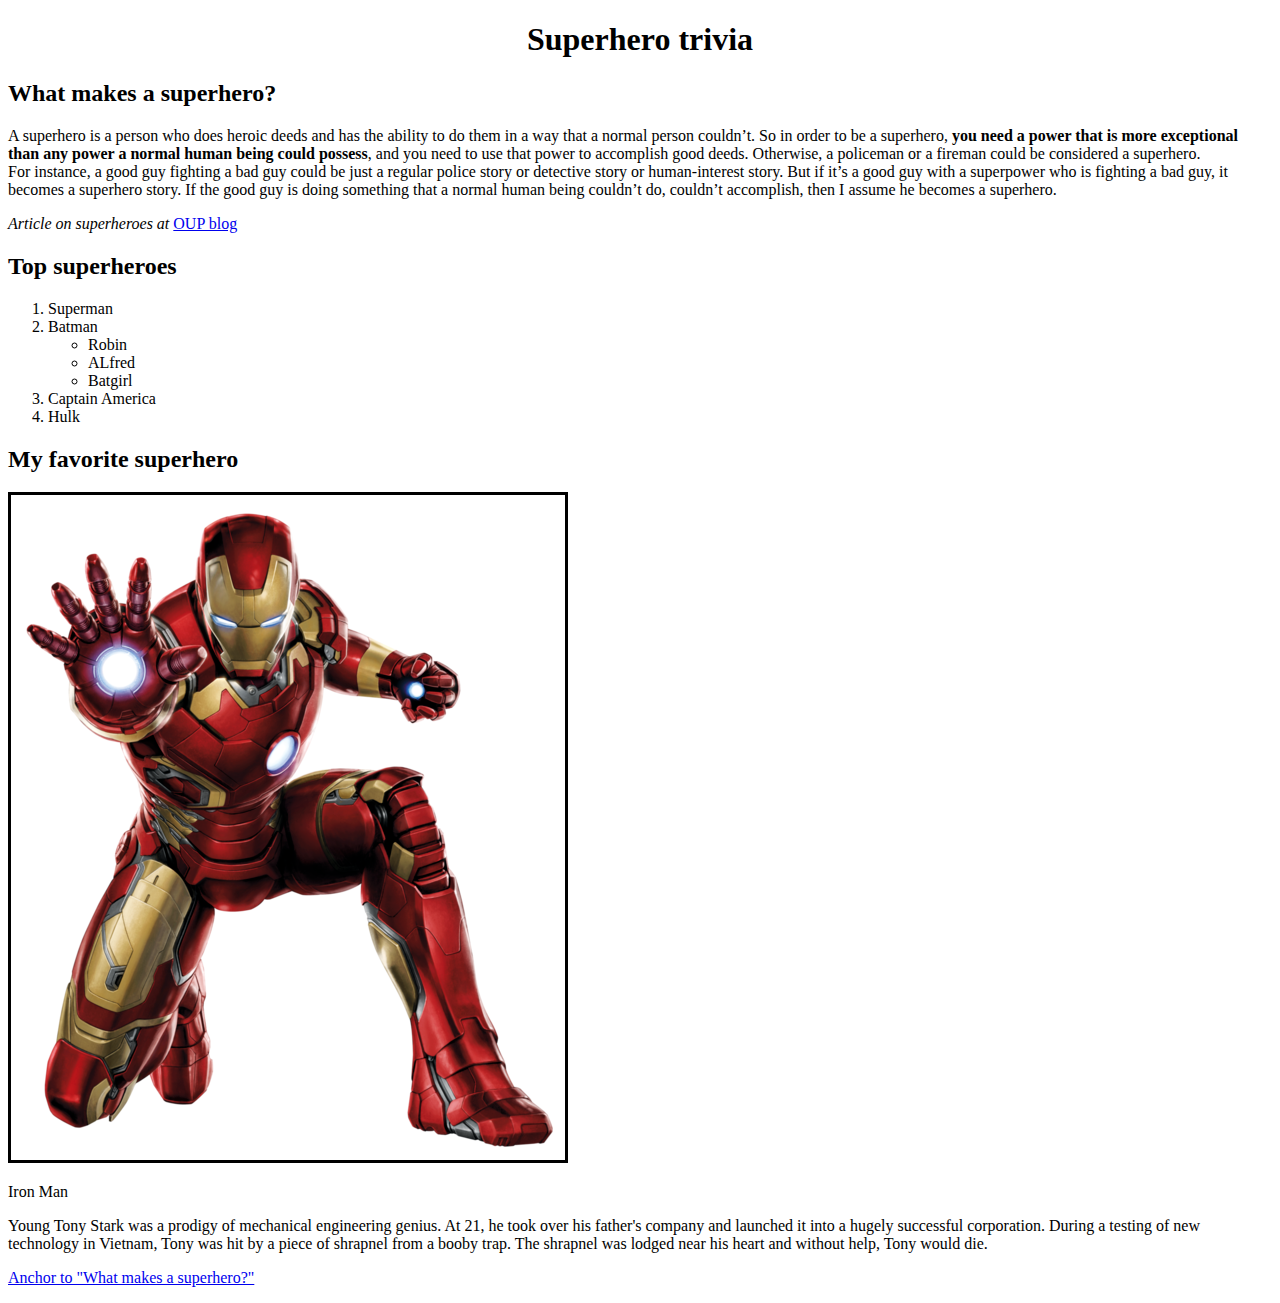
<file: t00/index.html>
<!doctype html>
<html>
<head>
	<meta charset="utf-8"> 
	<title>t00</title>
</head>
<body>
	<h1 align="center">Superhero trivia</h1>
	<h2 id="anchor">What makes a superhero?</h2>
		<p>A superhero is a person who does heroic deeds and has the ability to do them in a way that a normal person couldn’t. So in order to be a superhero, <b>you need a power that is more exceptional than any power a normal human being could possess</b>, and you need to use that power to accomplish good deeds. Otherwise, a policeman or a fireman could be considered a superhero.<br>For instance, a good guy fighting a bad guy could be just a regular police story or detective story or human-interest story. But if it’s a good guy with a superpower who is fighting a bad guy, it becomes a superhero story. If the good guy is doing something that a normal human being couldn’t do, couldn’t accomplish, then I assume he becomes a superhero.</p>
		<p><i>Article on superheroes at</i> <a href="https://blog.oup.com/2018/11/stan-lee-what-is-a-superhero">OUP blog</a></p>
	<h2>Top superheroes</h2>
		<ol>
			<li>Superman</li>
			<li>Batman
				<ul>
					<li>Robin</li>
					<li>ALfred</li>
					<li>Batgirl</li>
				</ul>
			</li>
			<li>Captain America</li>
			<li>Hulk</li>
		</ol>
	<h2>My favorite superhero</h2>
		<p><img src="assets/images/t00.png" alt="iron_man" border="3px"><p>Iron Man</p></p>
		<p>Young Tony Stark was a prodigy of mechanical engineering genius. At 21, he took over his father's company and launched it into a hugely successful corporation. During a testing of new technology in Vietnam, Tony was hit by a piece of shrapnel from a booby trap. The shrapnel was lodged near his heart and without help, Tony would die.</p>
		<p><a href="#anchor">Anchor to "What makes a superhero?"</a>
</body>
</html>
</file>
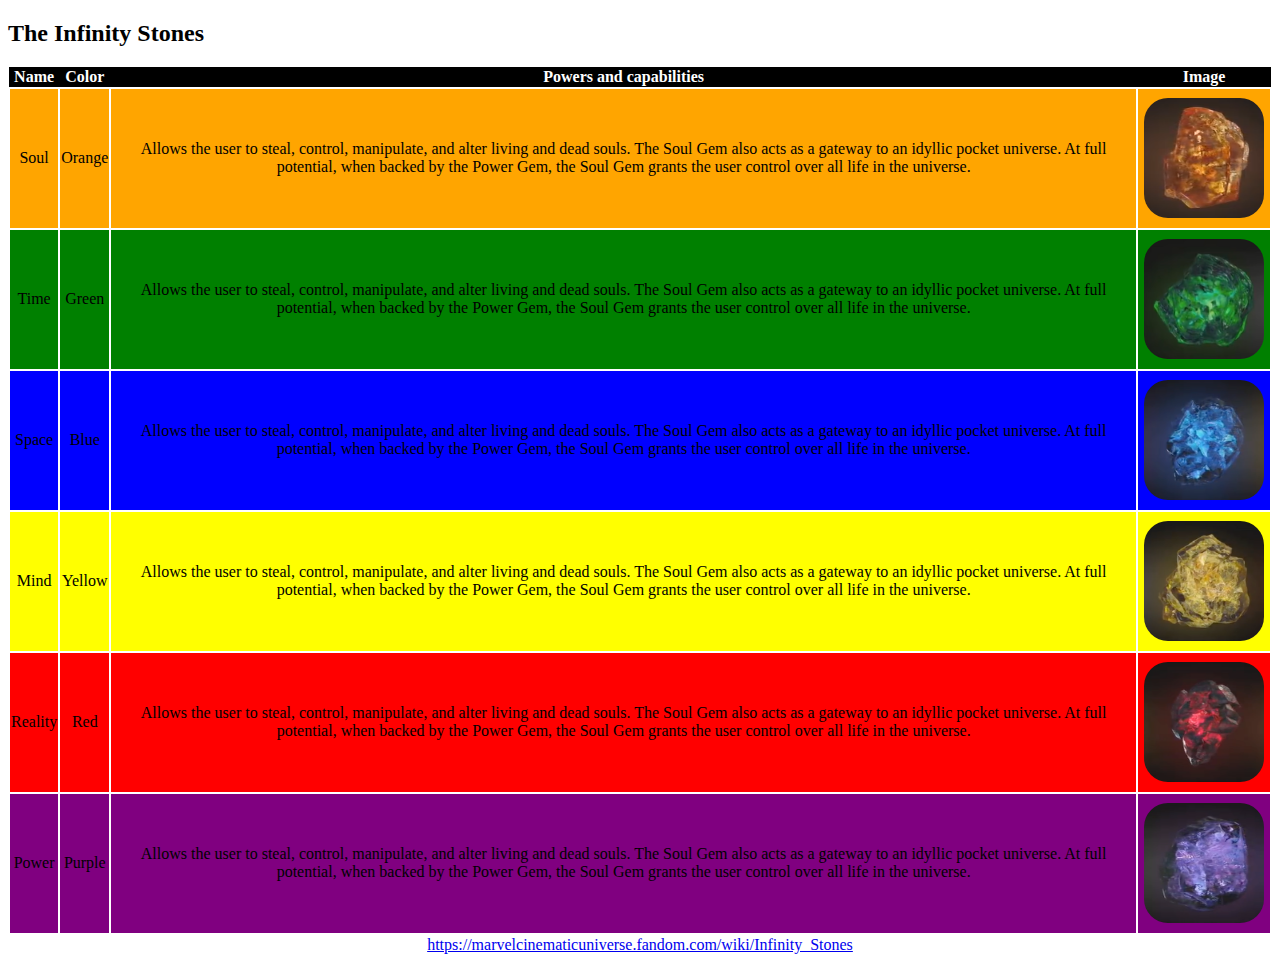
<file: t01/index.html>
<!DOCTYPE html>
<html>
<head>
	<meta charset="utf-8">
	<link rel="stylesheet" type="text/css" href="style.css">
	<title>t01</title>
</head>
<body>
	<h2>The Infinity Stones</h2>
	<table>
		<thead>
			<tr bgcolor="black">
				<th>Name</th>
				<th>Color</th>
				<th>Powers and capabilities</th>
				<th>Image</th>
			</tr>
		</thead>
		<tbody>
			<tr bgcolor="orange">
				<td>Soul</td>
				<td>Orange</td>
				<td>Allows the user to steal, control, manipulate, and alter living and dead souls. The Soul Gem also acts as a gateway to an idyllic pocket universe. At full potential, when backed by the Power Gem, the Soul Gem grants the user control over all life in the universe.</td>
				<td><img src="assets/images/soul_stone.png" id="image" alt="soul_stone"></td>
			</tr>
			<tr bgcolor="green">
				<td>Time</td>
				<td>Green</td>
				<td>Allows the user to steal, control, manipulate, and alter living and dead souls. The Soul Gem also acts as a gateway to an idyllic pocket universe. At full potential, when backed by the Power Gem, the Soul Gem grants the user control over all life in the universe.</td>
				<td><img src="assets/images/time_stone.png" id="image" alt="time_stone"></td>
			</tr>
			<tr bgcolor="blue">
				<td>Space</td>
				<td>Blue</td>
				<td>Allows the user to steal, control, manipulate, and alter living and dead souls. The Soul Gem also acts as a gateway to an idyllic pocket universe. At full potential, when backed by the Power Gem, the Soul Gem grants the user control over all life in the universe.</td>
				<td><img src="assets/images/space_stone.png" id="image" alt="space_stone"></td>
			</tr>
			<tr bgcolor="yellow">
				<td>Mind</td>
				<td>Yellow</td>
				<td>Allows the user to steal, control, manipulate, and alter living and dead souls. The Soul Gem also acts as a gateway to an idyllic pocket universe. At full potential, when backed by the Power Gem, the Soul Gem grants the user control over all life in the universe.</td>
				<td><img src="assets/images/mind_stone.png" id="image" alt="mind_stone"></td>
			</tr>
			<tr bgcolor="red">
				<td>Reality</td>
				<td>Red</td>
				<td>Allows the user to steal, control, manipulate, and alter living and dead souls. The Soul Gem also acts as a gateway to an idyllic pocket universe. At full potential, when backed by the Power Gem, the Soul Gem grants the user control over all life in the universe.</td>
				<td><img src="assets/images/reality_stone.png" id="image" alt="reality_stone"></td>
			</tr>
			<tr bgcolor="purple">
				<td>Power</td>
				<td>Purple</td>
				<td>Allows the user to steal, control, manipulate, and alter living and dead souls. The Soul Gem also acts as a gateway to an idyllic pocket universe. At full potential, when backed by the Power Gem, the Soul Gem grants the user control over all life in the universe.</td>
				<td><img src="assets/images/power_stone.png" id="image" alt="power_stone"></td>
			</tr>
			<tr>
				<td colspan=4 align="center"><a href="https://marvelcinematicuniverse.fandom.com/wiki/Infinity_Stones">https://marvelcinematicuniverse.fandom.com/wiki/Infinity_Stones</a></td>
			</tr>
		</tbody>
	</table>
</body>
</html>
</file>
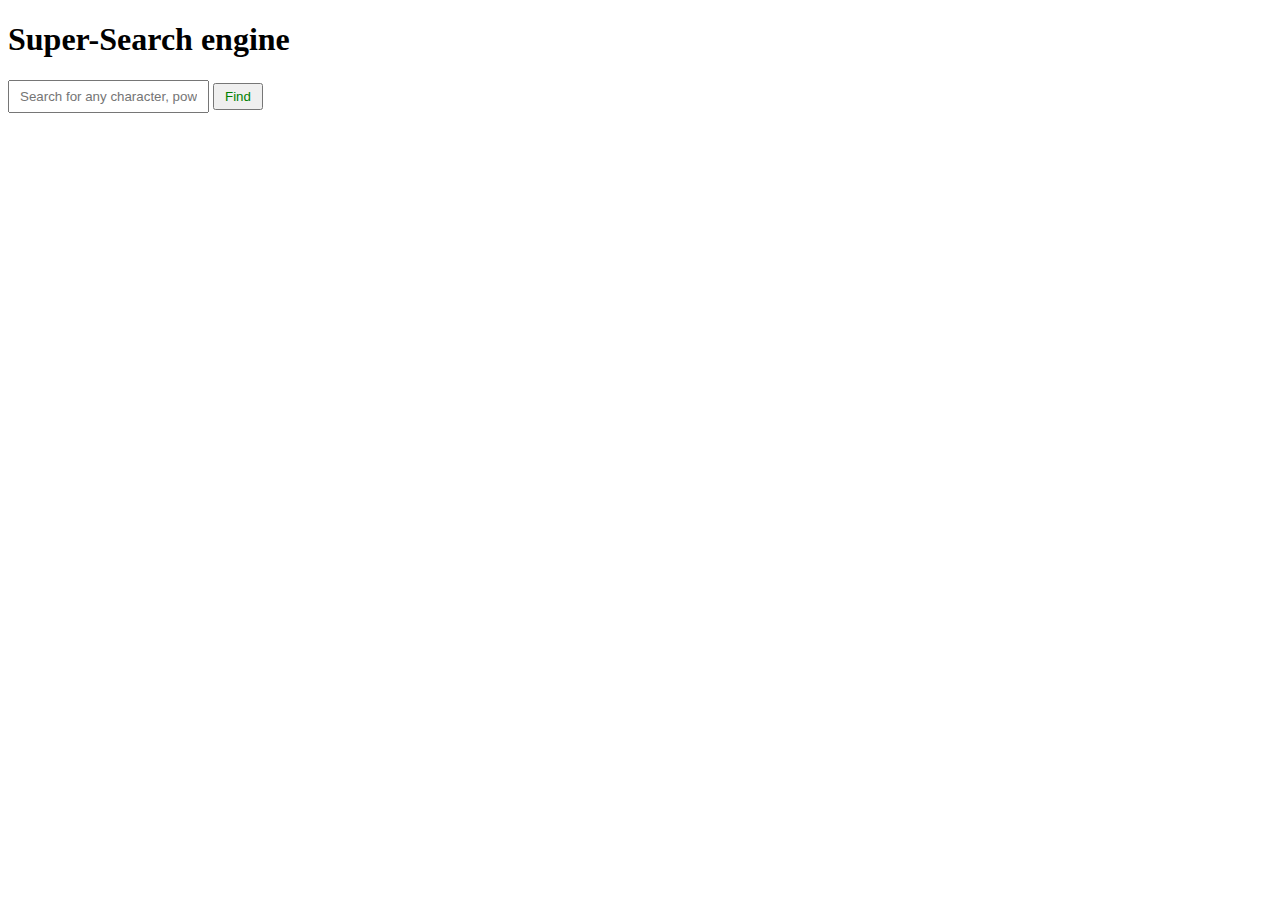
<file: t02/index.html>
<!DOCTYPE html>
<html>
<head>
	<meta charset="utf-8">
	<link rel="stylesheet" type="text/css" href="style.css">
	<title>t02</title>
</head>
<body>
	<h1>Super-Search engine</h1>
	<input type="text" placeholder="Search for any character, power, secret identity"></input>
	<button>Find</button>
</body>
</html>
</file>
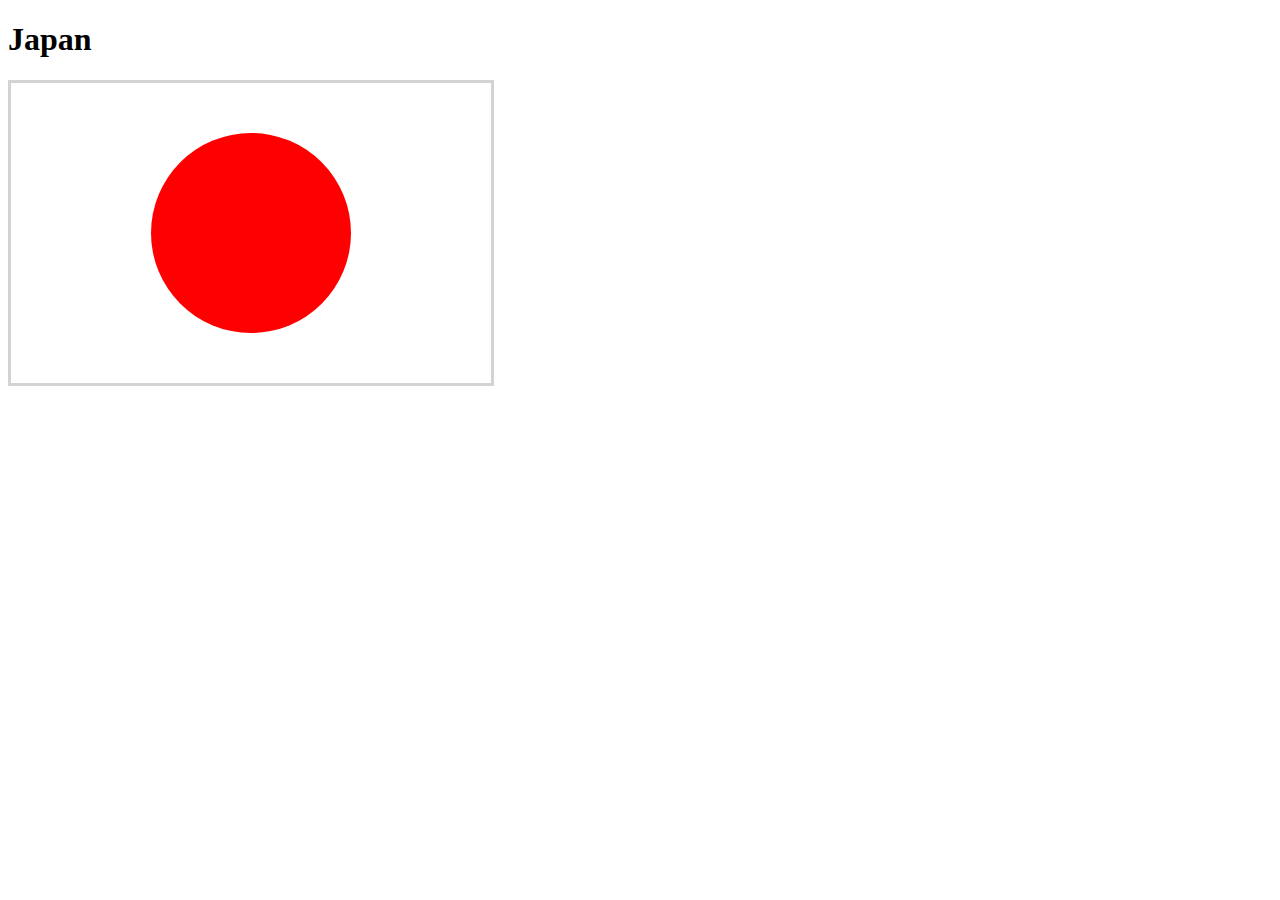
<file: t03/index.html>
<!DOCTYPE html>
<html lang="en">

<head>
	<title>Japan</title>
	<meta name="description"content="t03. Japan"charset="utf-8">
	<link rel="stylesheet" href="style.css">
</head>

<body>
	<h1>Japan</h1>
	<div class="japan"></div>
</body>

</html>
</file>
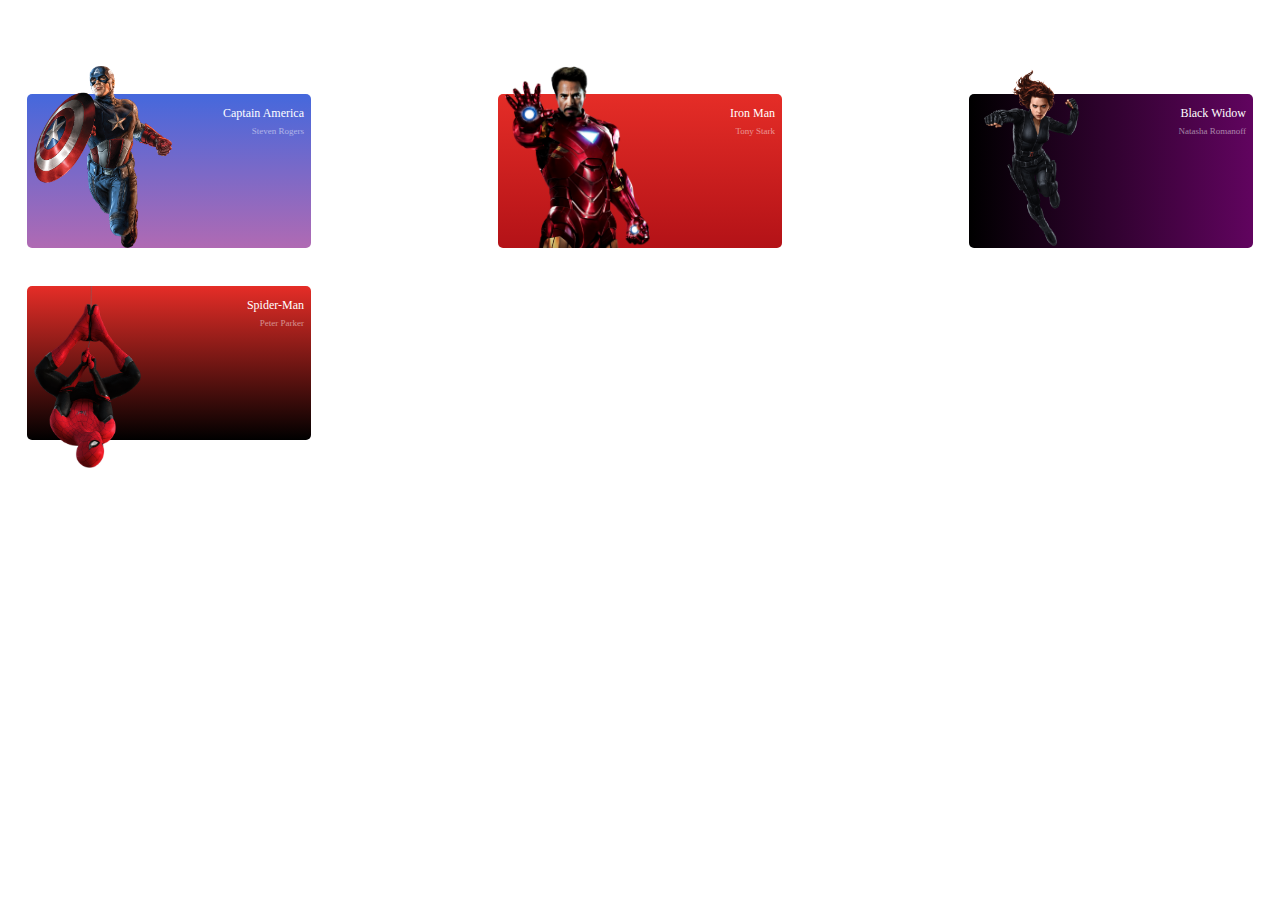
<file: t04/index.html>
<!DOCTYPE html>
<html>
<head>
	<meta charset="utf-8">
	<link rel="stylesheet" type="text/css" href="style.css">
	<title>t04</title>
</head>
<body>
	<div class="card">
		<div class="info-card">
			<img src="assets/images/Capitan-America.png" alt="Capitan-America" id="image">
			<div class="text">
				<p>Captain America</p>
				<span>Steven Rogers</span>
			</div>
		</div>

		<div class="info-card">
			<img src="assets/images/Iron-man.png" alt="Iron-man" id="image">
			<div class="text">
				<p>Iron Man</p>
          		<span>Tony Stark</span>
          	</div>
		</div>

		<div class="info-card">
			<img src="assets/images/Black-Widow.png" alt="Black-Widow" id="image">
			<div class="text">
				<p>Black Widow</p>
          		<span>Natasha Romanoff</span>
          	</div>
		</div>

		<div class="info-card">
			<img src="assets/images/Spider-man.png" alt="Spider-man" id="image">
			<div class="text">
         	 	<p>Spider-Man</p>
          		<span>Peter Parker</span>
        	</div>
		</div>
	</div>
</body>
</html>
</file>
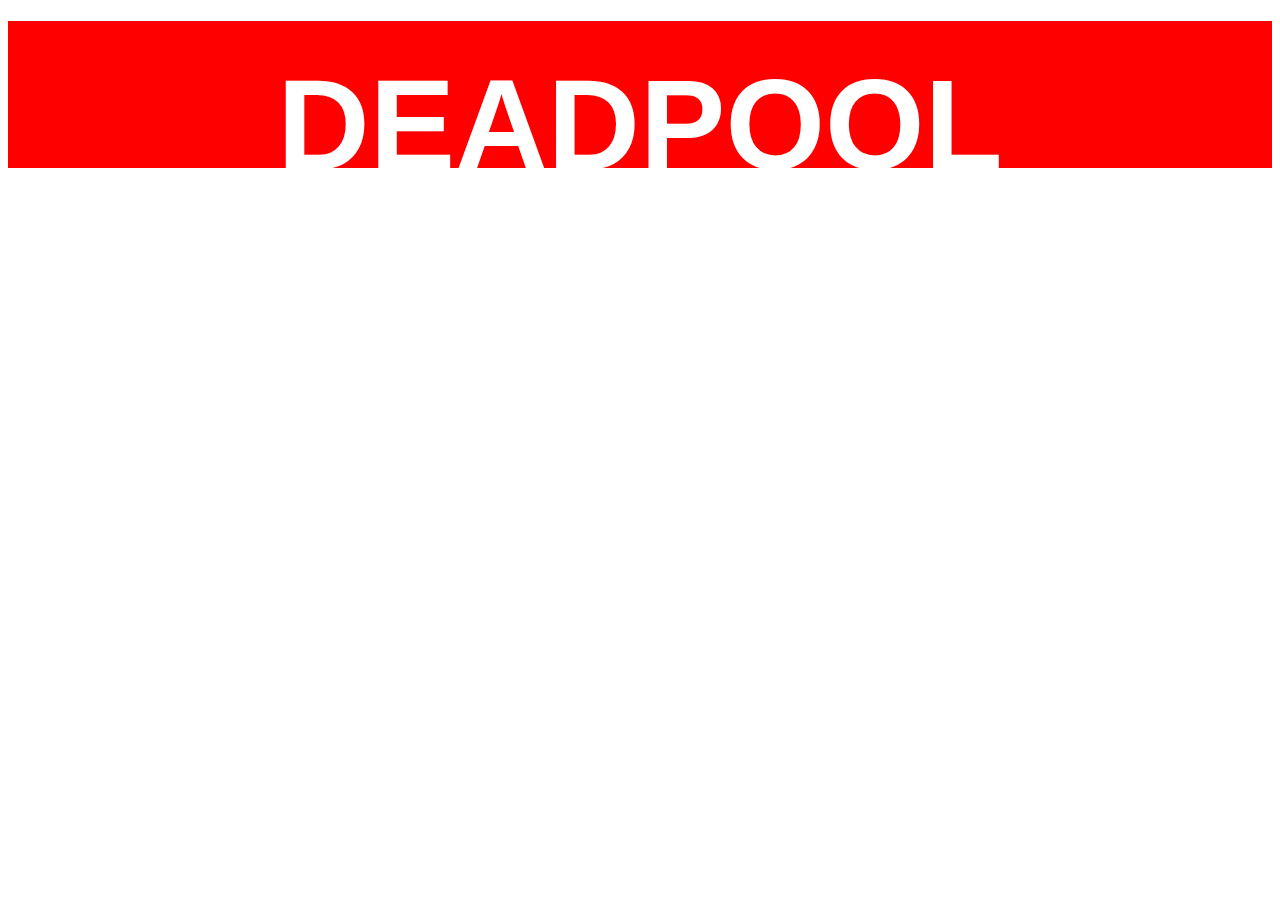
<file: t05/index.html>
<!DOCTYPE html>
<html lang="en">
<head>
	<title>Get into position!</title>
	<meta name="description" content="t05. Get into position!" charset="utf-8">
	<link rel="stylesheet" href="style.css">
</head>
<body>
	<h1>
		<span>DEADPOOL</span>
	</h1>
</body>
</html>
</file>
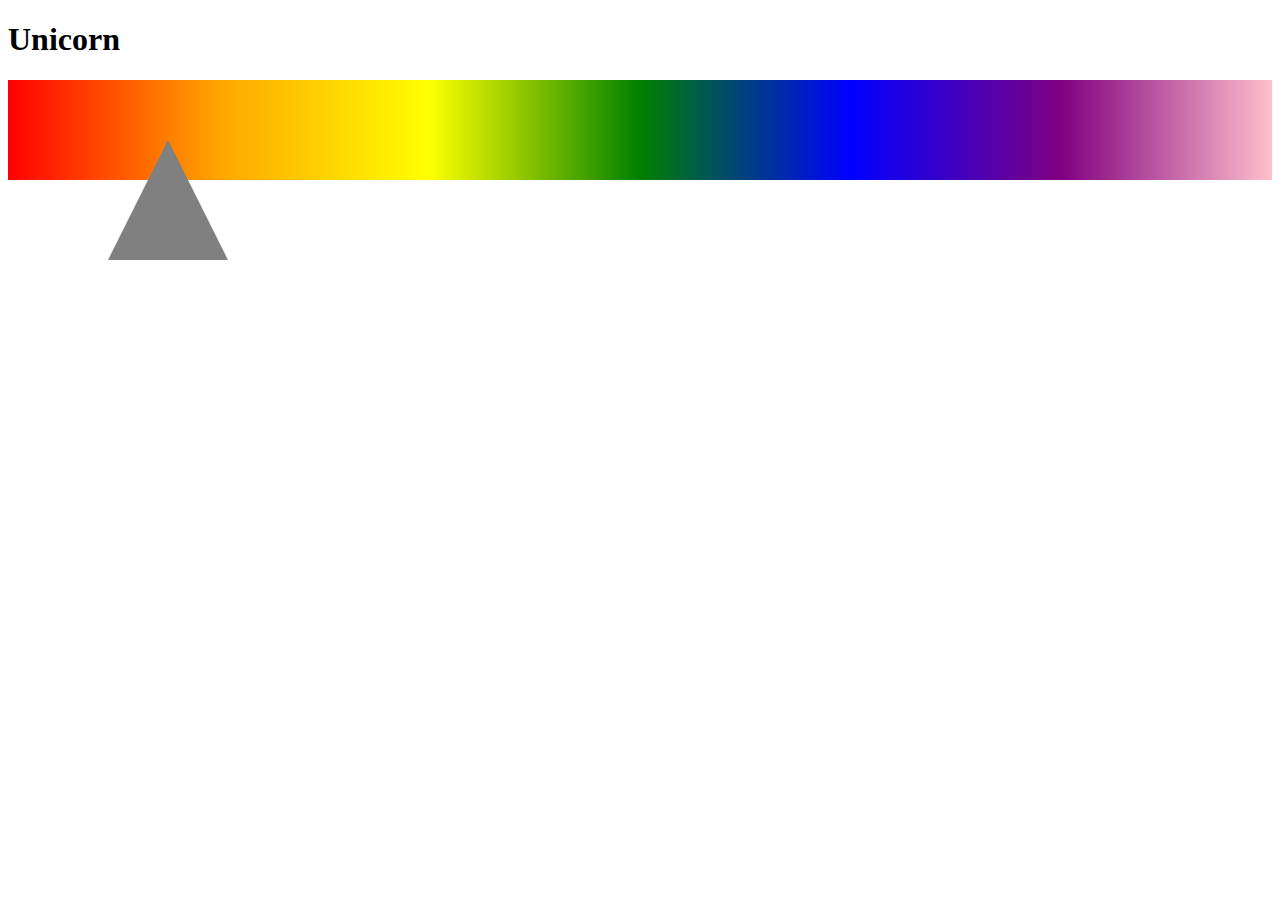
<file: t06/index.html>
<!DOCTYPE html>
<html lang="en">
<head>
	<title>Unicorn</title>
	<meta name="description" content="t06. Unicorn" charset="utf-8">
	<link rel="stylesheet" href="style.css">
</head>
<body>
	<h1>Unicorn</h1>
	<div id="rainbow-block"></div>
	<div id="horn-block"></div>
</body>
</html>
</file>
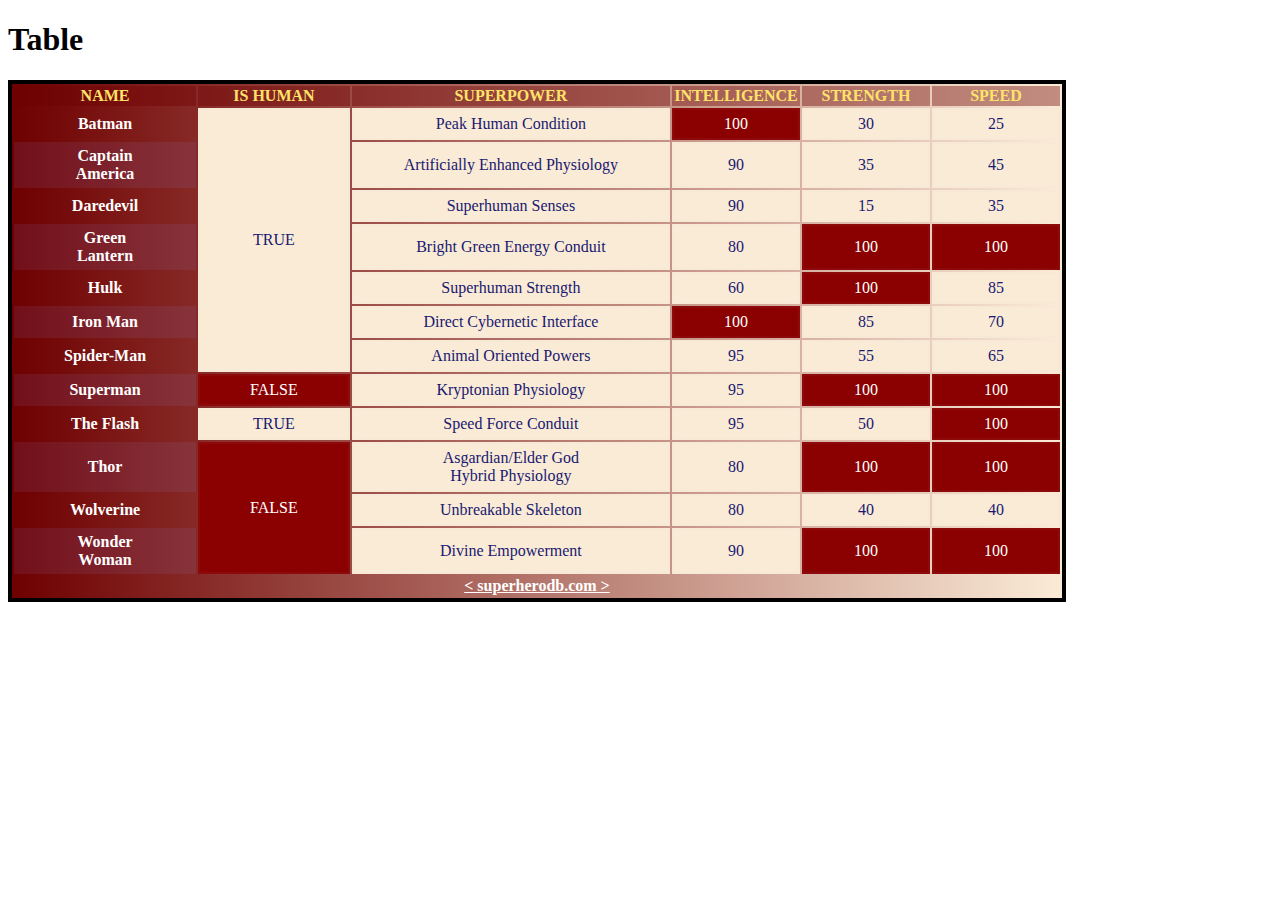
<file: t07/index.html>
<!DOCTYPE html>
<html>
<head>
	<meta charset="utf-8">
	<link rel="stylesheet" type="text/css" href="style.css">
	<title>t07</title>
</head>
<body>
	<h1>Table</h1>
	<table>
		<thead>
			<tr>
				<th>name</th>
				<th>is human</th>
				<th>superpower</th>
				<th>intelligence</th>
				<th>strength</th>
				<th>speed</th>
			</tr>
		</thead>
		<tbody>
			<tr>
				<td id="name1">Batman</td>
				<td id="info1" rowspan="7" >TRUE</td>
				<td id="info1">Peak Human Condition</td>
				<td id="info2">100</td>
				<td id="info1">30</td>
				<td id="info1">25</td>
			</tr>
			<tr>
				<td id="name2">Captain<br>America</td>
				<td id="info1">Artificially Enhanced Physiology</td>
				<td id="info1">90</td>
				<td id="info1">35</td>
				<td id="info1">45</td>
			</tr>
			<tr>
				<td id="name1">Daredevil</td>
				<td id="info1">Superhuman Senses</td>
				<td id="info1">90</td>
				<td id="info1">15</td>
				<td id="info1">35</td>
			</tr>
			<tr>
				<td id="name2">Green<br>Lantern</td>
				<td id="info1">Bright Green Energy Conduit</td>
				<td id="info1">80</td>
				<td id="info2">100</td>
				<td id="info2">100</td>
			</tr>
			<tr>
				<td id="name1">Hulk</td>
				<td id="info1">Superhuman Strength</td>
				<td id="info1">60</td>
				<td id="info2">100</td>
				<td id="info1">85</td>
			</tr>
			<tr>
				<td id="name2">Iron Man</td>
				<td id="info1">Direct Cybernetic Interface</td>
				<td id="info2">100</td>
				<td id="info1">85</td>
				<td id="info1">70</td>
			</tr>
			<tr>
				<td id="name1">Spider-Man</td>
				<td id="info1">Animal Oriented Powers</td>
				<td id="info1">95</td>
				<td id="info1">55</td>
				<td id="info1">65</td>
			</tr>
			<tr>
				<td id="name2">Superman</td>
				<td id="info2">FALSE</td>
				<td id="info1">Kryptonian Physiology</td>
				<td id="info1">95</td>
				<td id="info2">100</td>
				<td id="info2">100</td>
			</tr>
			<tr>
				<td id="name1">The Flash</td>
				<td id="info1">TRUE</td>
				<td id="info1">Speed Force Conduit</td>
				<td id="info1">95</td>
				<td id="info1">50</td>
				<td id="info2">100</td>
			</tr>
			<tr>
				<td id="name2">Thor</td>
				<td rowspan="3" id="info2">FALSE</td>
				<td id="info1">Asgardian/Elder God<br>Hybrid Physiology</td>
				<td id="info1">80</td>
				<td id="info2">100</td>
				<td id="info2">100</td>
			</tr>
			<tr>
				<td id="name1">Wolverine</td>
				<td id="info1">Unbreakable Skeleton</td>
				<td id="info1">80</td>
				<td id="info1">40</td>
				<td id="info1">40</td>
			</tr>
			<tr>
				<td id="name2">Wonder<br>Woman</td>
				<td id="info1">Divine Empowerment</td>
				<td id="info1">90</td>
				<td id="info2">100</td>
				<td id="info2">100</td>
			</tr>
			<tr>
				<td colspan=6 align="center"><a href="https://www.superherodb.com">< superherodb.com ></a></td>
			</tr>
		</tbody>
	</table>
</body>
</html>
</file>
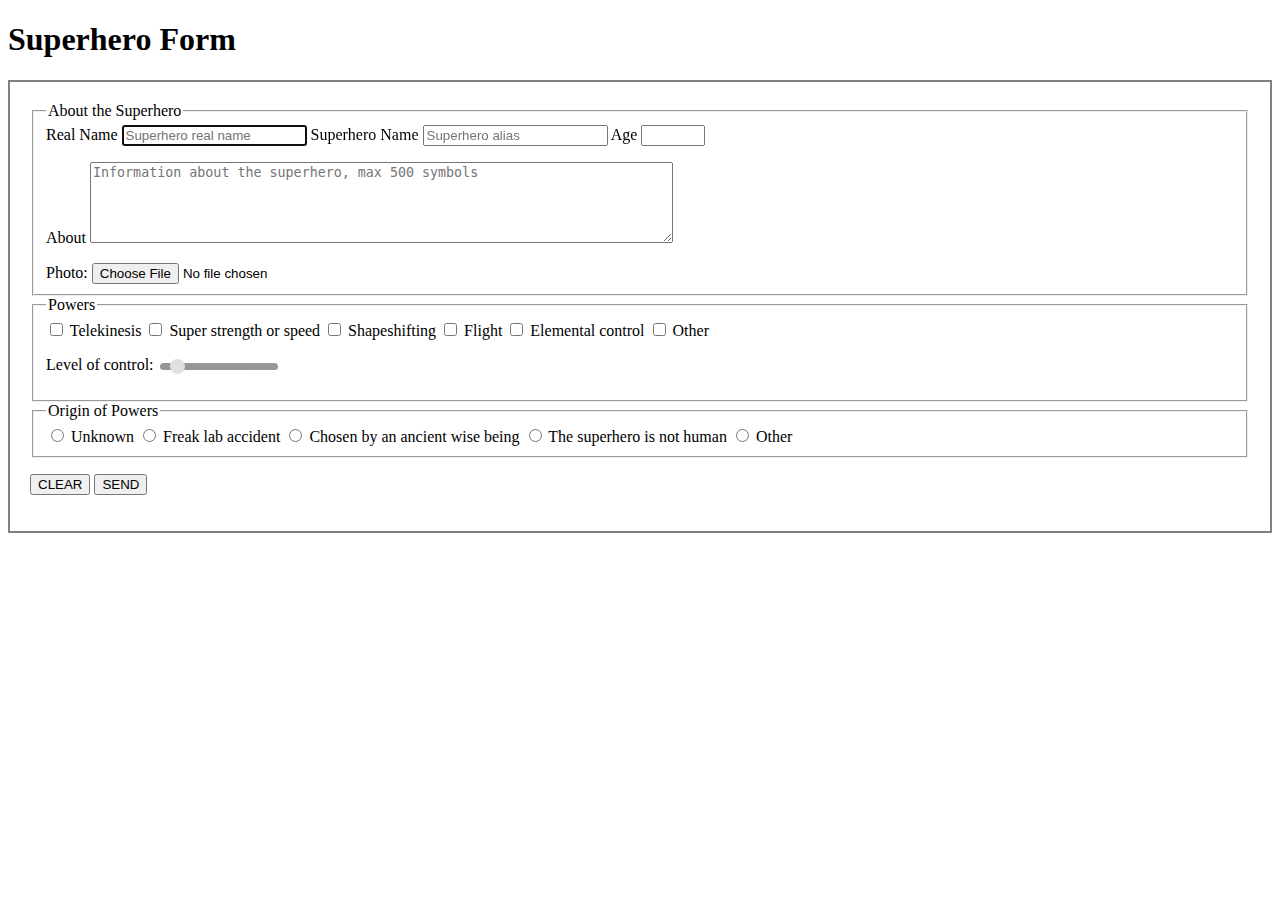
<file: t08/index.html>
<!DOCTYPE html>
<html>
<head>
	<meta charset="utf-8">
	<link rel="stylesheet" type="text/css" href="style.css">
	<title>t08</title>
</head>
<body>
	<h1>Superhero Form</h1>
	<form>
		<fieldset>
			<legend>About the Superhero</legend>
			<label>Real Name</label>
			<input type="text" name="real_name" placeholder="Superhero real name" autofocus>
			<label>Superhero Name</label>
			<input type="text" name="superhero_name" placeholder="Superhero alias">
			<label>Age</label>
			<input type="number" name="age" min="1" max="999">
			<p><label>About</label>
			<textarea rows="5" cols="70" maxlength="500" placeholder="Information about the superhero, max 500 symbols"></textarea></p>
			<label>Photo:</label>
			<input type="file" id="choose_file" name="choose_file">
		</fieldset>
		<fieldset>
			<legend>Powers</legend>
			<input type="checkbox" name="btn1">
			<label>Telekinesis</label>
			<input type="checkbox" name="btn1">
			<label>Super strength or speed</label>
			<input type="checkbox" name="btn1">
			<label>Shapeshifting</label>
			<input type="checkbox" name="btn1">
			<label>Flight</label>
			<input type="checkbox" name="btn1">
			<label>Elemental control</label>
			<input type="checkbox" name="btn1">
			<label>Other</label>
			<p><label>Level of control:</label>
			<input type="range" class="slider" name="mySlider" min="0" max="10" step="1" value="1"></p>
		</fieldset>
		<fieldset>
			<legend>Origin of Powers</legend>
			<input type="radio" name="btn2">
			<label>Unknown</label>
			<input type="radio" name="btn2">
			<label>Freak lab accident</label>
			<input type="radio" name="btn2">
			<label>Chosen by an ancient wise being</label>
			<input type="radio" name="btn2">
			<label>The superhero is not human</label>
			<input type="radio" name="btn2">
			<label>Other</label>
		</fieldset>
			<p><input type="reset" name="btn3" value="CLEAR">
			<input type="submit" name="btn4" value="SEND"></p>
	</form>
</body>
</html>
</file>
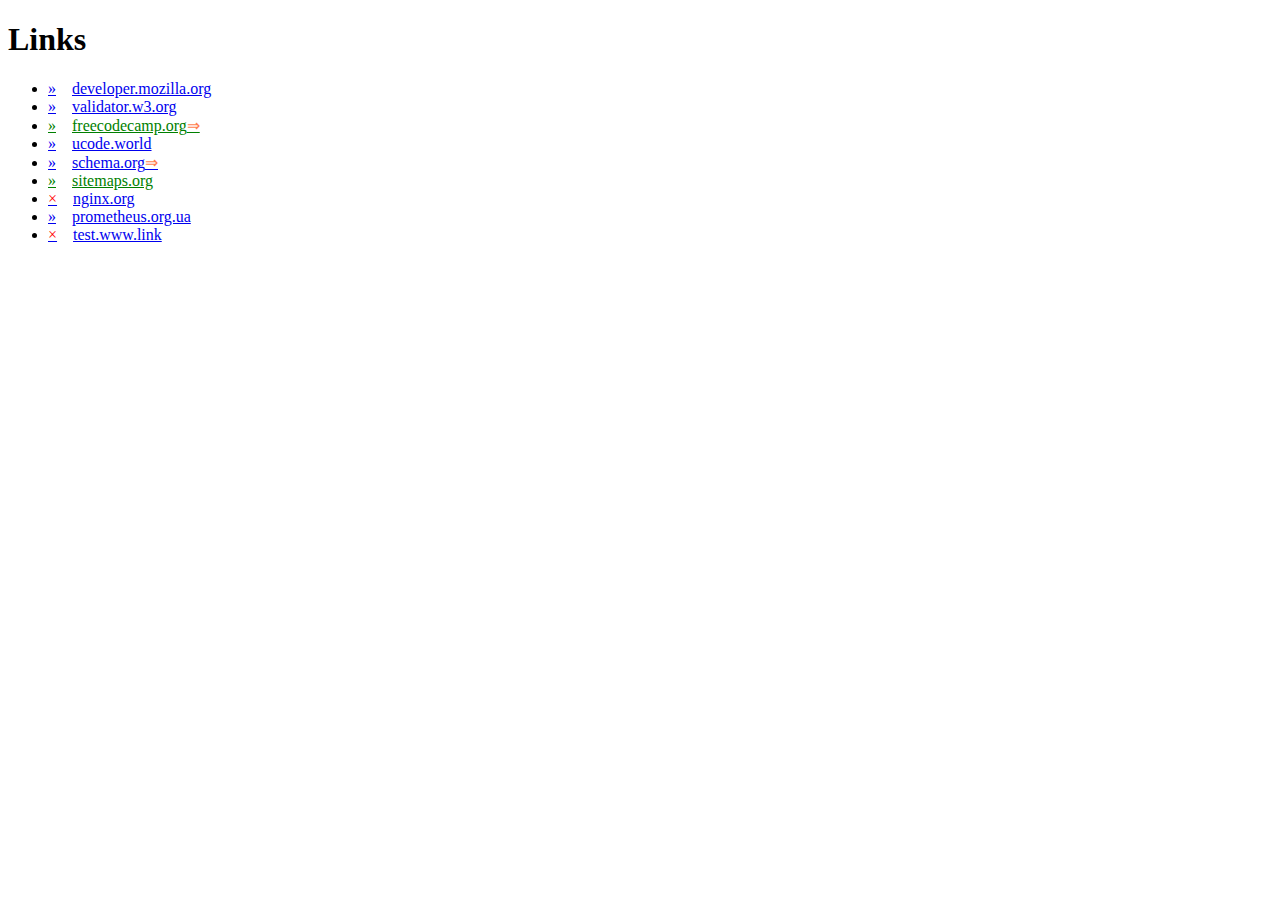
<file: t09/index.html>
<!DOCTYPE html>
<html lang="en">
<head>
  <meta charset="UTF-8">
  <title>bLink182</title>
  <meta name="description"content="t09. bLink182">
  <link rel="stylesheet"href="style.css">
</head>

<body>
  <h1>Links</h1>
  <ul>
    <li><a href="https://developer.mozilla.org/">developer.mozilla.org</a></li>
    <li><a href="https://validator.w3.org/">validator.w3.org</a></li>
    <li><a href="https://www.freecodecamp.org/"target="_blank">freecodecamp.org</a></li>
    <li><a href="https://ucode.world/">ucode.world</a></li>
    <li><a href="https://schema.org/a"target="_blank">schema.org</a></li>
    <li><a href="https://www.sitemaps.org/">sitemaps.org</a></li>
    <li><a href="http://nginx.org/">nginx.org</a></li>
    <li><a href="https://prometheus.org.ua">prometheus.org.ua</a></li>
    <li><a href="http://test.www.link/">test.www.link</a></li>
  </ul>
</body>

</html>
</file>
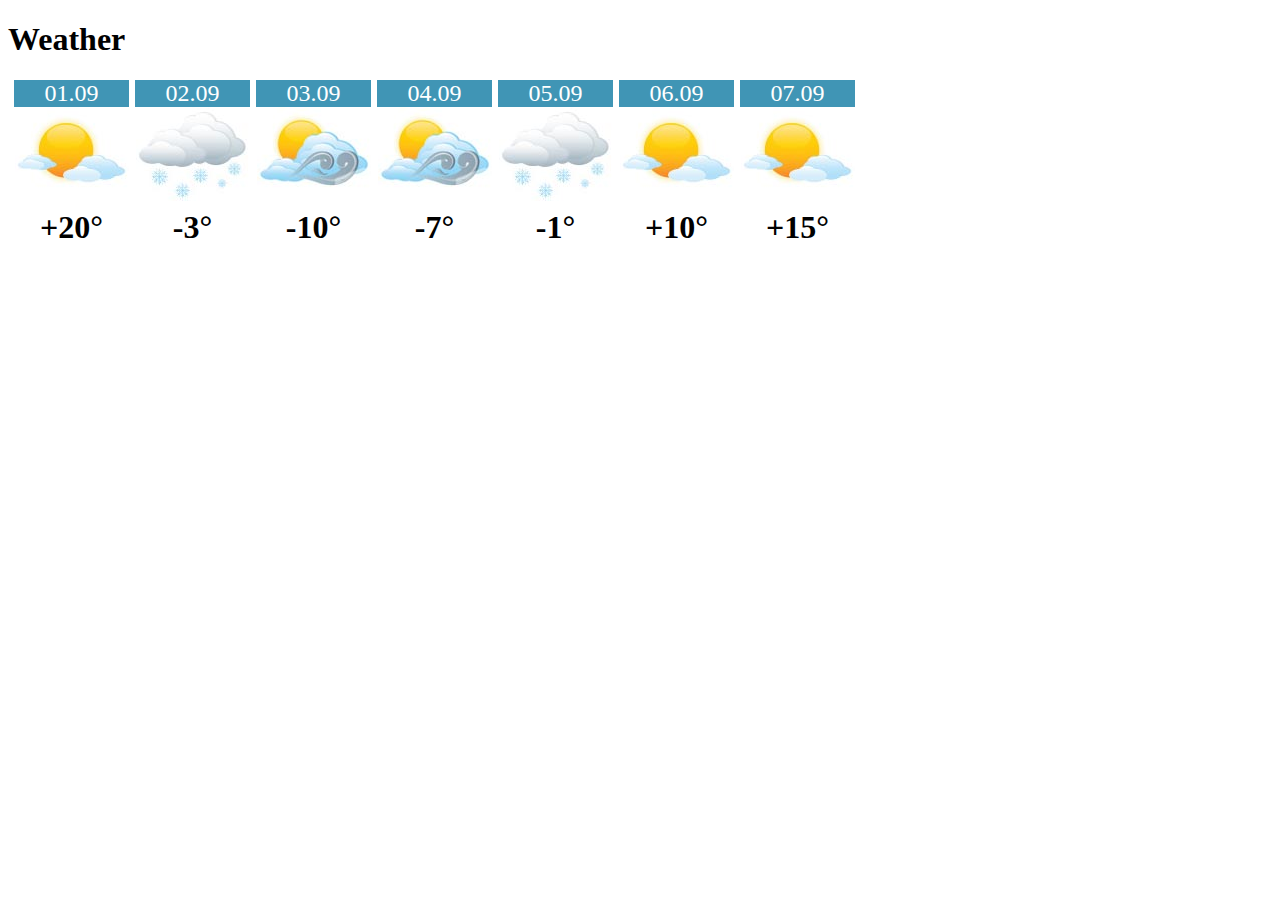
<file: t10/index.html>
<!DOCTYPE html>
<html>
<head>
  <link rel="stylesheet" href="style.css">
  <meta charset="UTF-8">
  <title>t10</title>
</head>
<body>
  <h1>Weather</h1>

  <div class="weather">
    <div class="info-weather">
      <div class="block-weather">01.09</div>
      <div class="text">
        <img src="assets/images/sun.jpg" alt="sun">
        <span>+20°</span>
      </div>
    </div>

    <div class="info-weather">
      <div class="block-weather">02.09</div>
      <div class="text">
        <img src="assets/images/snow.jpg" alt="sun">
        <span>-3°</span>
      </div>
    </div>

    <div class="info-weather">
      <div class="block-weather">03.09</div>
      <div class="text">
        <img src="assets/images/blizzard.jpg" alt="sun">
        <span>-10°</span>
      </div>
    </div>

    <div class="info-weather">
      <div class="block-weather">04.09</div>
      <div class="text">
        <img src="assets/images/blizzard.jpg" alt="sun">
        <span>-7°</span>
      </div>
    </div>

    <div class="info-weather">
      <div class="block-weather">05.09</div>
      <div class="text">
        <img src="assets/images/snow.jpg" alt="sun">
        <span>-1°</span>
      </div>
    </div>

    <div class="info-weather">
      <div class="block-weather">06.09</div>
      <div class="text">
        <img src="assets/images/sun.jpg" alt="sun">
        <span>+10°</span>
      </div>
    </div>

    <div class="info-weather">
      <div class="block-weather">07.09</div>
      <div class="text">
        <img src="assets/images/sun.jpg" alt="sun">
        <span>+15°</span>
      </div>
    </div>
  </div>

</body>
</html>
</file>
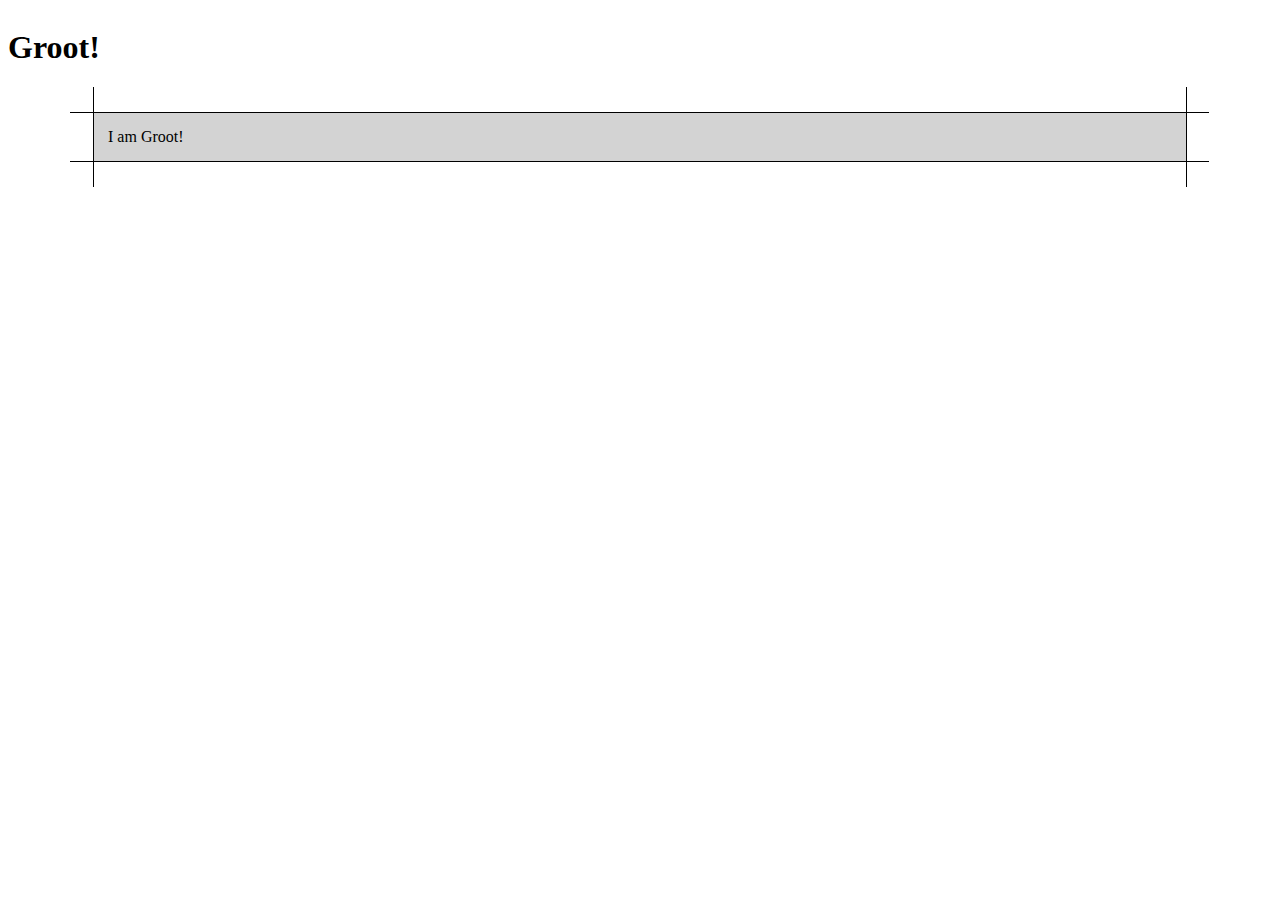
<file: t11/index.html>
<!DOCTYPE html>
<html lang="en">

  <head>
    <title>Groot</title>
    <meta name="description"content="t11. Groot"charset="utf-8">
    <link rel="stylesheet"href="style.css">
  </head>

  <body>
    <h1>Groot!</h1>
    <div class="box">I am Groot!</div>
  </body>

</html>
</file>
<file: t01/style.css>
#image {
	margin: 8px 5px 5px 5px;
	height: 120px;
	width: 120px;
	border-radius: 20%;
}

table {
	border-collapse: collapse;
}

thead {
	color: white;
}

tbody>tr>td {
	text-align: center;
	border: 2px solid white;
}
</file>
<file: t02/style.css>
input, button{
	padding-right: 10px;
	padding-left: 10px;
	color: green;
	height: 2em;
}

input:hover, button:hover{
	color: red;
}
</file>
<file: t03/style.css>
.japan {
	border: 3px solid lightgray;
	height: 300px;
	width: 480px;
}

.japan::after{
	display: block;
	content: "";
	background: red;
	height: 200px;
	border-radius: 50%;
	width: 200px;
	margin: 50px auto;
}
</file>
<file: t04/style.css>
body {
  margin-top: 75px;
}

.card {
	display: flex;
	justify-content: space-between;
	flex-wrap: wrap;
}

.text {
  text-align: right;
  display: flex;
  flex-direction: column;
}

.info-card {
	width: 270px;
	height: 140px;
	border-radius: 5px;
	font: Verdana;
	float: left;
	display: flex;
	justify-content: space-between;
	padding: 7px;
  	margin: 19px;
}

span {
  font-size: 9px;
  color: rgba(255, 255,255, 0.5);
}

p {
  font-size: 12px;
  color: white;
  margin: 5px 0;
}

.info-card:nth-child(1){
	background: linear-gradient(#4568DC, #B06AB3);
}

.info-card:nth-child(2) {
	background: linear-gradient(#e52d27, #b31217);
}

.info-card:nth-child(3) {
	background: linear-gradient(0.25turn, #000, #61045F);
}

.info-card:nth-child(4) {
	background: linear-gradient(#e52d27, #000);
}

img {
	height: 182px;
	position: relative;
	bottom: 35px;
}

.info-card:nth-child(4)>img {
	height: 182px;
	position: relative;
	bottom: 7px;
}
</file>
<file: t05/style.css>
h1{
	background-color: red;
	text-align: center;
	position: relative;
}
span {
	position: relative;
	top: 30px;
	color: white;
	font-family: 'Arial';
	font-weight: bold;
	font-size: 4em;
}
</file>
<file: t06/style.css>
#rainbow-block {
	height: 100px;
	width: 100%;
	background: linear-gradient(to right, red, orange, yellow, green, blue, purple, pink);
}

#horn-block {
	margin-top: -40px;
	margin-left: 100px;
	width: 120px;
	border-bottom: 120px solid grey;
	border-right: 60px solid transparent;
	border-left: 60px solid transparent;
	box-sizing:border-box;
}
</file>
<file: t07/style.css>
table {
	background: linear-gradient(0.25turn, #6e0000, antiquewhite);
	border: 4px solid black;
}

thead>tr {
	color: #ffe369;
	font-weight: bold;
	text-transform: uppercase;
	background-color: rgba(110, 0, 0, 0.4);
	border: 2px solid rgba(189, 195, 199, 0.05);
	padding: 10px;
}

tbody>tr{
	text-align: center;
}

#name1, #name2 {
	padding-top: 5px;
	padding-bottom: 5px;
	padding-left: 50px;
	padding-right: 50px;
	color: white;
	font-weight: bold;
}

#name2 {
	background-color: rgba(143, 148, 251, 0.1);
}

#info1, #info2 {
	color: midnightblue;
	background: antiquewhite;
	border: 2px solid rgba(189, 195, 199, 0.05);
	padding-top: 5px;
	padding-bottom: 5px;
	padding-left: 50px;
	padding-right: 50px;
}

#info2 {
	color: white;
	background: darkred;
}

a {
	color: white;
	font-weight: bold;
	padding: 10px;
}
</file>
<file: t08/style.css>
form {
	border: 2px solid gray;
	padding: 20px;
}

.slider {
  -webkit-appearance: none;
  width: 10%;
  height: 7px;
  border-radius: 5px;  
  background: #6c6c6c;
  outline: none;
  opacity: 0.7;
  -webkit-transition: .2s;
  transition: opacity .2s;
}

.slider::-webkit-slider-thumb {
  -webkit-appearance: none;
  appearance: none;
  width: 15px;
  height: 15px;
  border-radius: 50%; 
  background: #d3d3d3;
  cursor: pointer;
}

.slider::-moz-range-thumb {
  width: 15px;
  height: 15px;
  border-radius: 50%;
  background: #d3d3d3;
  cursor: pointer;
}
</file>
<file: t09/style.css>
a[href^="http"]::before {
  content: '\00D7';
  margin-right: 16px;
  color: red;
}

a[href^="https"]::before {
  content: '\00BB';
  margin-right: 16px;
  color: inherit;
}

a[href*="://www"] {
  color: green;
}

a[target="_blank"]::after {
  content: '\21D2';
  color: coral;
}

a[href$='a']:hover::after {
  content: "\2026 last symbol is 'a'";
  color: coral;
}
</file>
<file: t10/style.css>
.weather {
  display: flex;
}

.info-weather {
  width: 115px;
  margin-left: 6px;
}

.info-weather:hover {
  box-shadow: 0px 0px 8px 4px rgba(0, 0, 0, 0.2);
}

.block-weather {
  text-align: center;
  background-color: #4095b5;
  font-size: 1.5em;
  color: white;
  font-family: 'Lato Regular';
  font-weight: 400;
}

.text {
  font-family: 'Lato Bold';
  font-size: 2em;
  font-weight: 700;
  text-align: center;
}
</file>
<file: t11/style.css>
body {
  display: flex;
  flex-direction: column;
  align-items: center;
}

h1 {
  align-self: flex-start;
}

.box:after {
  content: ' ';
  position: absolute;
  bottom: -1px;
  left: -23px;
  width: calc(100% + 45px);
  height: 48px;
  border-bottom: 1px solid black;
  border-top: 1px solid black;
}

.box::before {
  content: ' ';
  position: absolute;
  bottom: -26px;
  left: 0;
  width: calc(100% - 2px);
  height: 100px;
  border-left: 1px solid black;
  border-right: 1px solid black;
}

.box {
  margin: 25px;
  width: calc(100% - 200px);
  position: relative;
  padding: 15px;
  background-color: lightgray;
}
</file>
